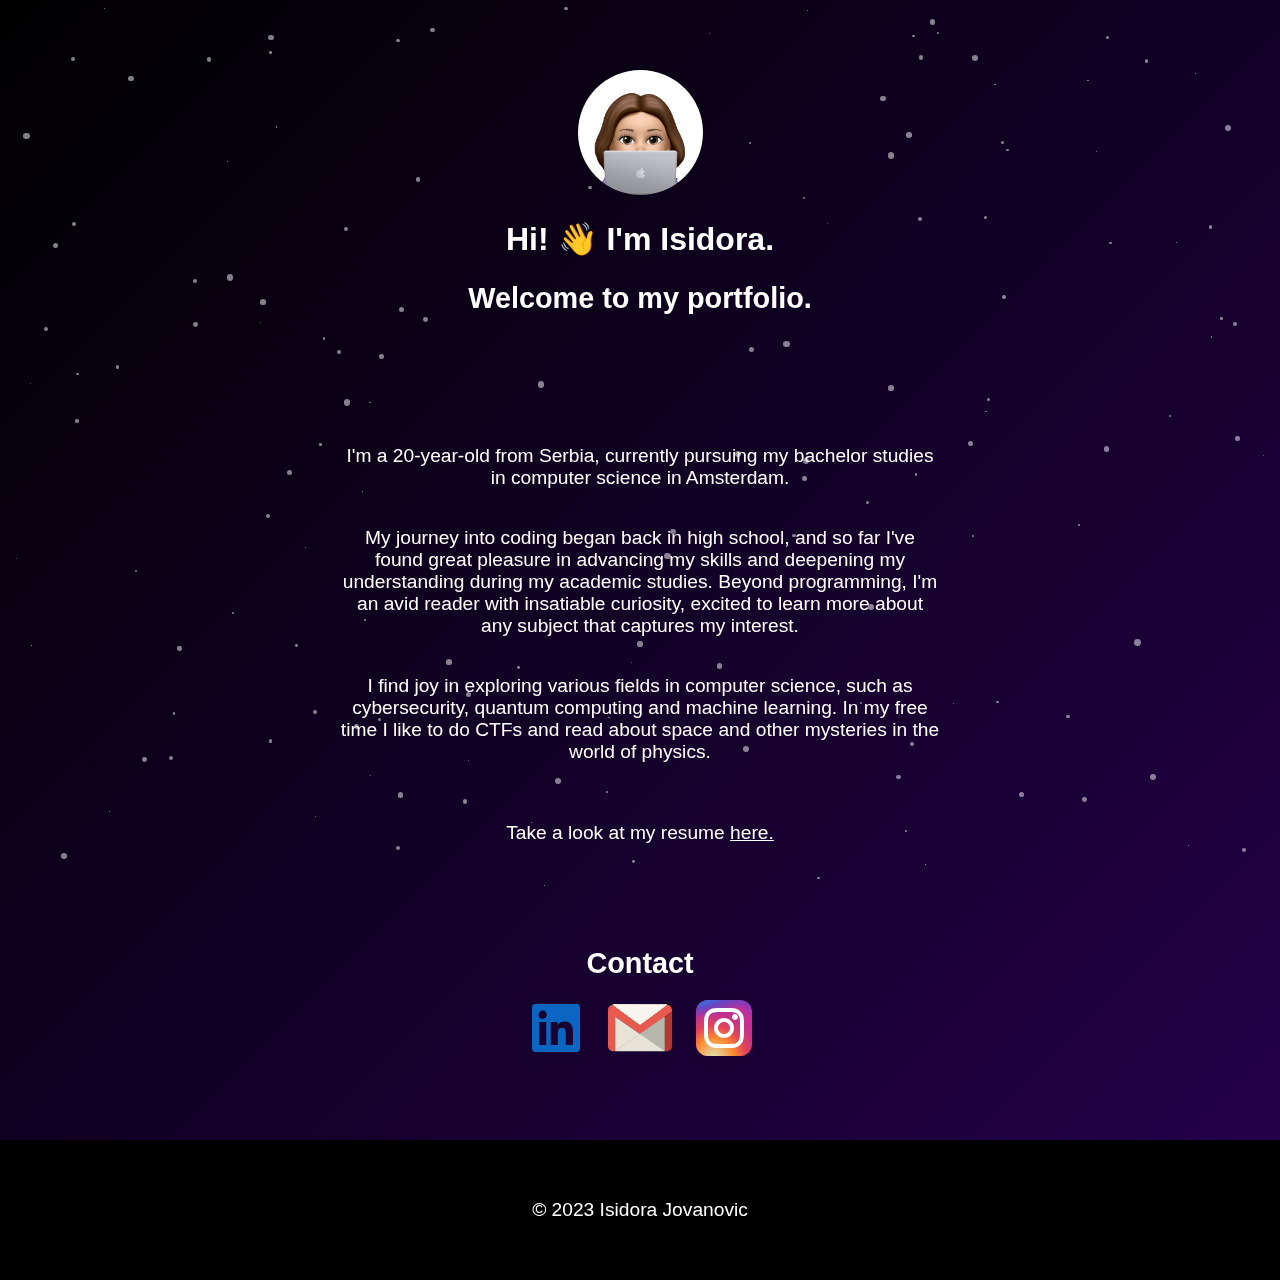
<file: index.html>
<!DOCTYPE html>
<html lang="en">
<head>
    <meta charset="UTF-8">
    <meta name="viewport" content="width=device-width">

    <title>Isidora Jovanovic</title>
    <script src="index.js"></script>

    <link rel="stylesheet" href="index.css" type="text/css">
    <link rel="stylesheet" href="https://cdnjs.cloudflare.com/ajax/libs/font-awesome/6.0.0/css/all.min.css" integrity="sha512-Lz1JjZ0VFGiBbsA7MxQ6uj5VTGVGtndO3aP8SS4/zkz3aqzZrws8rS+T6n2zdx2CyEwe6ZkoNlLRcgs+OnYViQ==" crossorigin="anonymous" referrerpolicy="no-referrer" />
</head>
<body>
<header>
    <div class="container">
        <img id="avatar" src="avatar.png" alt="my avatar">
        <h1>Hi! &#128075 I'm Isidora.</h1>
        <h2>Welcome to my portfolio.</h2>
    </div>
</header>
<div class="stars" id="stars"></div>
<section id="about">
    <div class="container">
        <p>I'm a 20-year-old from Serbia, currently pursuing my bachelor studies in computer science in Amsterdam.</p>
        <p>My journey into coding began back in high school, and so far I've found great pleasure in advancing my skills and deepening my understanding during my academic studies. Beyond programming, I'm an avid reader with insatiable curiosity, excited to learn more about any subject that captures my interest.</p>
        <p>I find joy in exploring various fields in computer science, such as cybersecurity, quantum computing and machine learning. In my free time I like to do CTFs and read about space and other mysteries in the world of physics.</p>
    </div>
    <p>Take a look at my resume&nbsp;<a href="https://drive.google.com/file/d/1MbLIu_eiaZiuEqQXynfo1B_gqlPoRvge/view?usp=sharing" target="_blank" rel="noopener noreferrer">here.</a></p>
</section>

<section id="contact">
    <div class="container">
        <h2>Contact</h2>

        <div class="card" onmouseover="expandCard(this)" onmouseout="shrinkCard(this)">
            <a href=https://www.linkedin.com/in/isidora-jovanovic-2baa00217/" target="_blank" rel="noopener noreferrer">
                <svg width="64px" height="64px" viewBox="0 0 16 16" xmlns="http://www.w3.org/2000/svg" fill="none"><g id="SVGRepo_bgCarrier" stroke-width="0"></g><g id="SVGRepo_tracerCarrier" stroke-linecap="round" stroke-linejoin="round"></g><g id="SVGRepo_iconCarrier"><path fill="#0A66C2" d="M12.225 12.225h-1.778V9.44c0-.664-.012-1.519-.925-1.519-.926 0-1.068.724-1.068 1.47v2.834H6.676V6.498h1.707v.783h.024c.348-.594.996-.95 1.684-.925 1.802 0 2.135 1.185 2.135 2.728l-.001 3.14zM4.67 5.715a1.037 1.037 0 01-1.032-1.031c0-.566.466-1.032 1.032-1.032.566 0 1.031.466 1.032 1.032 0 .566-.466 1.032-1.032 1.032zm.889 6.51h-1.78V6.498h1.78v5.727zM13.11 2H2.885A.88.88 0 002 2.866v10.268a.88.88 0 00.885.866h10.226a.882.882 0 00.889-.866V2.865a.88.88 0 00-.889-.864z"></path></g></svg>
            </a>
        </div>

        <div class="card" onmouseover="expandCard(this)" onmouseout="shrinkCard(this)">
            <a href="mailto:isidorajova@gmail.com">
                <svg width="64px" height="64px" viewBox="7.086 -169.483 1277.149 1277.149" shape-rendering="geometricPrecision" text-rendering="geometricPrecision" image-rendering="optimizeQuality" xmlns="http://www.w3.org/2000/svg" fill="#000000"><g id="SVGRepo_bgCarrier" stroke-width="0"></g><g id="SVGRepo_tracerCarrier" stroke-linecap="round" stroke-linejoin="round"></g><g id="SVGRepo_iconCarrier"><path fill="none" d="M1138.734 931.095h.283M1139.017 931.095h-.283"></path><path d="M1179.439 7.087c57.543 0 104.627 47.083 104.627 104.626v30.331l-145.36 103.833-494.873 340.894L148.96 242.419v688.676h-37.247c-57.543 0-104.627-47.082-104.627-104.625V111.742C7.086 54.198 54.17 7.115 111.713 7.115l532.12 394.525L1179.41 7.115l.029-.028z" fill="#e75a4d"></path><linearGradient id="a" gradientUnits="userSpaceOnUse" x1="1959.712" y1="737.107" x2="26066.213" y2="737.107" gradientTransform="matrix(.0283 0 0 -.0283 248.36 225.244)"><stop offset="0" stop-color="#f8f6ef"></stop><stop offset="1" stop-color="#e7e4d6"></stop></linearGradient><path fill="url(#a)" d="M111.713 7.087l532.12 394.525L1179.439 7.087z"></path><path fill="#e7e4d7" d="M148.96 242.419v688.676h989.774V245.877L643.833 586.771z"></path><path fill="#b8b7ae" d="M148.96 931.095l494.873-344.324-2.24-1.586L148.96 923.527z"></path><path fill="#b7b6ad" d="M1138.734 245.877l.283 685.218-495.184-344.324z"></path><path d="M1284.066 142.044l.17 684.51c-2.494 76.082-35.461 103.238-145.219 104.514l-.283-685.219 145.36-103.833-.028.028z" fill="#b2392f"></path><linearGradient id="b" gradientUnits="userSpaceOnUse" x1="1959.712" y1="737.107" x2="26066.213" y2="737.107" gradientTransform="matrix(.0283 0 0 -.0283 248.36 225.244)"><stop offset="0" stop-color="#f8f6ef"></stop><stop offset="1" stop-color="#e7e4d6"></stop></linearGradient><path fill="url(#b)" d="M111.713 7.087l532.12 394.525L1179.439 7.087z"></path><linearGradient id="c" gradientUnits="userSpaceOnUse" x1="1959.712" y1="737.107" x2="26066.213" y2="737.107" gradientTransform="matrix(.0283 0 0 -.0283 248.36 225.244)"><stop offset="0" stop-color="#f8f6ef"></stop><stop offset="1" stop-color="#e7e4d6"></stop></linearGradient><path fill="url(#c)" d="M111.713 7.087l532.12 394.525L1179.439 7.087z"></path><linearGradient id="d" gradientUnits="userSpaceOnUse" x1="1959.712" y1="737.107" x2="26066.213" y2="737.107" gradientTransform="matrix(.0283 0 0 -.0283 248.36 225.244)"><stop offset="0" stop-color="#f8f6ef"></stop><stop offset="1" stop-color="#e7e4d6"></stop></linearGradient><path fill="url(#d)" d="M111.713 7.087l532.12 394.525L1179.439 7.087z"></path><linearGradient id="e" gradientUnits="userSpaceOnUse" x1="1959.712" y1="737.107" x2="26066.213" y2="737.107" gradientTransform="matrix(.0283 0 0 -.0283 248.36 225.244)"><stop offset="0" stop-color="#f8f6ef"></stop><stop offset="1" stop-color="#e7e4d6"></stop></linearGradient><path fill="url(#e)" d="M111.713 7.087l532.12 394.525L1179.439 7.087z"></path><linearGradient id="f" gradientUnits="userSpaceOnUse" x1="1959.712" y1="737.107" x2="26066.213" y2="737.107" gradientTransform="matrix(.0283 0 0 -.0283 248.36 225.244)"><stop offset="0" stop-color="#f8f6ef"></stop><stop offset="1" stop-color="#e7e4d6"></stop></linearGradient><path fill="url(#f)" d="M111.713 7.087l532.12 394.525L1179.439 7.087z"></path><linearGradient id="g" gradientUnits="userSpaceOnUse" x1="1959.712" y1="737.107" x2="26066.213" y2="737.107" gradientTransform="matrix(.0283 0 0 -.0283 248.36 225.244)"><stop offset="0" stop-color="#f8f6ef"></stop><stop offset="1" stop-color="#e7e4d6"></stop></linearGradient><path fill="url(#g)" d="M111.713 7.087l532.12 394.525L1179.439 7.087z"></path><linearGradient id="h" gradientUnits="userSpaceOnUse" x1="1959.712" y1="737.107" x2="26066.213" y2="737.107" gradientTransform="matrix(.0283 0 0 -.0283 248.36 225.244)"><stop offset="0" stop-color="#f8f6ef"></stop><stop offset="1" stop-color="#e7e4d6"></stop></linearGradient><path fill="url(#h)" d="M111.713 7.087l532.12 394.525L1179.439 7.087z"></path><path fill="#f7f5ed" d="M111.713 7.087l532.12 394.525L1179.439 7.087z"></path></g></svg>
            </a>
        </div>

        <div class="card" onmouseover="expandCard(this)" onmouseout="shrinkCard(this)">
            <a href="https://www.instagram.com/jovanoviciisidora/" target="_blank" rel="noopener noreferrer">
                <svg width="64px" height="64px" viewBox="0 0 32 32" fill="none" xmlns="http://www.w3.org/2000/svg"><g id="SVGRepo_bgCarrier" stroke-width="0"></g><g id="SVGRepo_tracerCarrier" stroke-linecap="round" stroke-linejoin="round"></g><g id="SVGRepo_iconCarrier"> <rect x="2" y="2" width="28" height="28" rx="6" fill="url(#paint0_radial_87_7153)"></rect> <rect x="2" y="2" width="28" height="28" rx="6" fill="url(#paint1_radial_87_7153)"></rect> <rect x="2" y="2" width="28" height="28" rx="6" fill="url(#paint2_radial_87_7153)"></rect> <path d="M23 10.5C23 11.3284 22.3284 12 21.5 12C20.6716 12 20 11.3284 20 10.5C20 9.67157 20.6716 9 21.5 9C22.3284 9 23 9.67157 23 10.5Z" fill="white"></path> <path fill-rule="evenodd" clip-rule="evenodd" d="M16 21C18.7614 21 21 18.7614 21 16C21 13.2386 18.7614 11 16 11C13.2386 11 11 13.2386 11 16C11 18.7614 13.2386 21 16 21ZM16 19C17.6569 19 19 17.6569 19 16C19 14.3431 17.6569 13 16 13C14.3431 13 13 14.3431 13 16C13 17.6569 14.3431 19 16 19Z" fill="white"></path> <path fill-rule="evenodd" clip-rule="evenodd" d="M6 15.6C6 12.2397 6 10.5595 6.65396 9.27606C7.2292 8.14708 8.14708 7.2292 9.27606 6.65396C10.5595 6 12.2397 6 15.6 6H16.4C19.7603 6 21.4405 6 22.7239 6.65396C23.8529 7.2292 24.7708 8.14708 25.346 9.27606C26 10.5595 26 12.2397 26 15.6V16.4C26 19.7603 26 21.4405 25.346 22.7239C24.7708 23.8529 23.8529 24.7708 22.7239 25.346C21.4405 26 19.7603 26 16.4 26H15.6C12.2397 26 10.5595 26 9.27606 25.346C8.14708 24.7708 7.2292 23.8529 6.65396 22.7239C6 21.4405 6 19.7603 6 16.4V15.6ZM15.6 8H16.4C18.1132 8 19.2777 8.00156 20.1779 8.0751C21.0548 8.14674 21.5032 8.27659 21.816 8.43597C22.5686 8.81947 23.1805 9.43139 23.564 10.184C23.7234 10.4968 23.8533 10.9452 23.9249 11.8221C23.9984 12.7223 24 13.8868 24 15.6V16.4C24 18.1132 23.9984 19.2777 23.9249 20.1779C23.8533 21.0548 23.7234 21.5032 23.564 21.816C23.1805 22.5686 22.5686 23.1805 21.816 23.564C21.5032 23.7234 21.0548 23.8533 20.1779 23.9249C19.2777 23.9984 18.1132 24 16.4 24H15.6C13.8868 24 12.7223 23.9984 11.8221 23.9249C10.9452 23.8533 10.4968 23.7234 10.184 23.564C9.43139 23.1805 8.81947 22.5686 8.43597 21.816C8.27659 21.5032 8.14674 21.0548 8.0751 20.1779C8.00156 19.2777 8 18.1132 8 16.4V15.6C8 13.8868 8.00156 12.7223 8.0751 11.8221C8.14674 10.9452 8.27659 10.4968 8.43597 10.184C8.81947 9.43139 9.43139 8.81947 10.184 8.43597C10.4968 8.27659 10.9452 8.14674 11.8221 8.0751C12.7223 8.00156 13.8868 8 15.6 8Z" fill="white"></path> <defs> <radialGradient id="paint0_radial_87_7153" cx="0" cy="0" r="1" gradientUnits="userSpaceOnUse" gradientTransform="translate(12 23) rotate(-55.3758) scale(25.5196)"> <stop stop-color="#B13589"></stop> <stop offset="0.79309" stop-color="#C62F94"></stop> <stop offset="1" stop-color="#8A3AC8"></stop> </radialGradient> <radialGradient id="paint1_radial_87_7153" cx="0" cy="0" r="1" gradientUnits="userSpaceOnUse" gradientTransform="translate(11 31) rotate(-65.1363) scale(22.5942)"> <stop stop-color="#E0E8B7"></stop> <stop offset="0.444662" stop-color="#FB8A2E"></stop> <stop offset="0.71474" stop-color="#E2425C"></stop> <stop offset="1" stop-color="#E2425C" stop-opacity="0"></stop> </radialGradient> <radialGradient id="paint2_radial_87_7153" cx="0" cy="0" r="1" gradientUnits="userSpaceOnUse" gradientTransform="translate(0.500002 3) rotate(-8.1301) scale(38.8909 8.31836)"> <stop offset="0.156701" stop-color="#406ADC"></stop> <stop offset="0.467799" stop-color="#6A45BE"></stop> <stop offset="1" stop-color="#6A45BE" stop-opacity="0"></stop> </radialGradient> </defs> </g></svg>
            </a>
        </div>
    </div>
</section>

<footer>
    <div class="container">
        <p>&copy; 2023 Isidora Jovanovic</p>
    </div>
</footer>
</body>
</html>
</file>
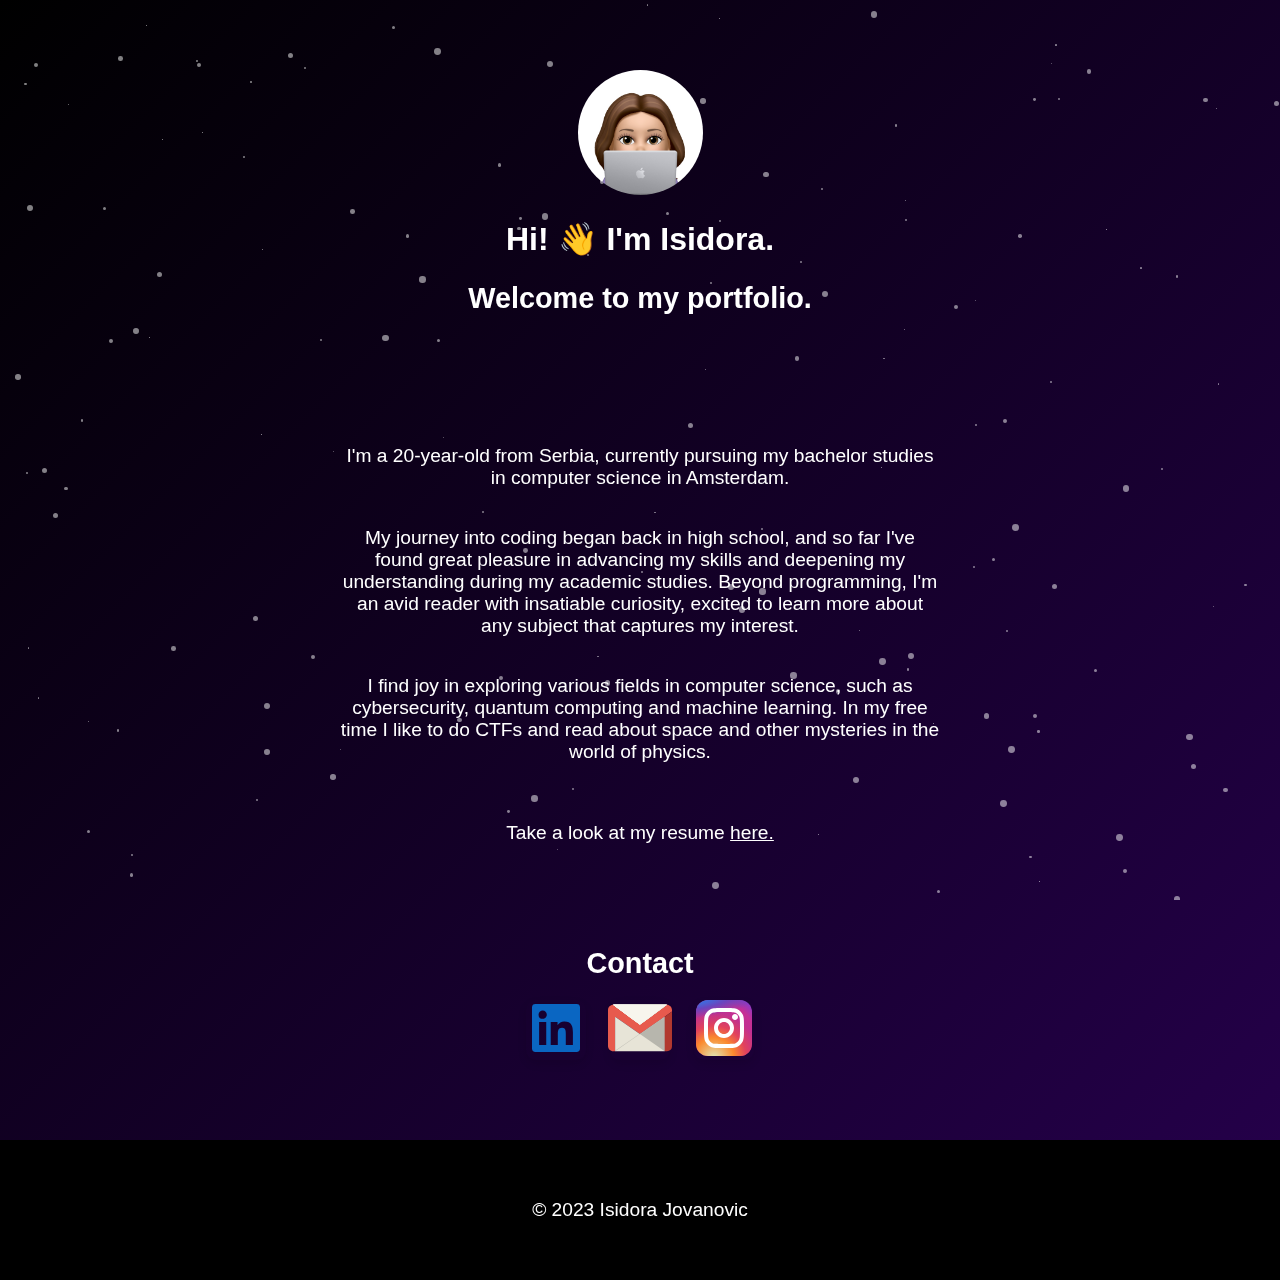
<file: home.html>
<!DOCTYPE html>
<html lang="en">
<head>
    <meta charset="UTF-8">
    <meta name="viewport" content="width=device-width, initial-scale=1.0">

    <title>Isidora Jovanovic</title>
    <script src="home.js"></script>

    <link rel="stylesheet" href="home.css">
    <link rel="stylesheet" href="https://cdnjs.cloudflare.com/ajax/libs/font-awesome/6.0.0/css/all.min.css" integrity="sha512-Lz1JjZ0VFGiBbsA7MxQ6uj5VTGVGtndO3aP8SS4/zkz3aqzZrws8rS+T6n2zdx2CyEwe6ZkoNlLRcgs+OnYViQ==" crossorigin="anonymous" referrerpolicy="no-referrer" />
</head>
<body>
<header>
    <div class="container">
        <img id="avatar" src="avatar.png" alt="my avatar">
        <h1>Hi! &#128075 I'm Isidora.</h1>
        <h2>Welcome to my portfolio.</h2>
    </div>
</header>
<div class="stars" id="stars"></div>
<section id="about">
    <div class="container">
        <p>I'm a 20-year-old from Serbia, currently pursuing my bachelor studies in computer science in Amsterdam.</p>
        <p>My journey into coding began back in high school, and so far I've found great pleasure in advancing my skills and deepening my understanding during my academic studies. Beyond programming, I'm an avid reader with insatiable curiosity, excited to learn more about any subject that captures my interest.</p>
        <p>I find joy in exploring various fields in computer science, such as cybersecurity, quantum computing and machine learning. In my free time I like to do CTFs and read about space and other mysteries in the world of physics.</p>
    </div>
    <p>Take a look at my resume&nbsp;<a href="https://drive.google.com/file/d/1WbHR0DRkzHHoyJwb2h6BgrlGwNATuTGe/view?usp=sharing" target="_blank" rel="noopener noreferrer">here.</a></p>
</section>

<section id="contact">
    <div class="container">
        <h2>Contact</h2>

        <div class="card" onmouseover="expandCard(this)" onmouseout="shrinkCard(this)">
            <a href=https://www.linkedin.com/in/isidora-jovanovic-2baa00217/" target="_blank" rel="noopener noreferrer">
                <svg width="64px" height="64px" viewBox="0 0 16 16" xmlns="http://www.w3.org/2000/svg" fill="none"><g id="SVGRepo_bgCarrier" stroke-width="0"></g><g id="SVGRepo_tracerCarrier" stroke-linecap="round" stroke-linejoin="round"></g><g id="SVGRepo_iconCarrier"><path fill="#0A66C2" d="M12.225 12.225h-1.778V9.44c0-.664-.012-1.519-.925-1.519-.926 0-1.068.724-1.068 1.47v2.834H6.676V6.498h1.707v.783h.024c.348-.594.996-.95 1.684-.925 1.802 0 2.135 1.185 2.135 2.728l-.001 3.14zM4.67 5.715a1.037 1.037 0 01-1.032-1.031c0-.566.466-1.032 1.032-1.032.566 0 1.031.466 1.032 1.032 0 .566-.466 1.032-1.032 1.032zm.889 6.51h-1.78V6.498h1.78v5.727zM13.11 2H2.885A.88.88 0 002 2.866v10.268a.88.88 0 00.885.866h10.226a.882.882 0 00.889-.866V2.865a.88.88 0 00-.889-.864z"></path></g></svg>
            </a>
        </div>

        <div class="card" onmouseover="expandCard(this)" onmouseout="shrinkCard(this)">
            <a href="mailto:isidorajova@gmail.com">
                <svg width="64px" height="64px" viewBox="7.086 -169.483 1277.149 1277.149" shape-rendering="geometricPrecision" text-rendering="geometricPrecision" image-rendering="optimizeQuality" xmlns="http://www.w3.org/2000/svg" fill="#000000"><g id="SVGRepo_bgCarrier" stroke-width="0"></g><g id="SVGRepo_tracerCarrier" stroke-linecap="round" stroke-linejoin="round"></g><g id="SVGRepo_iconCarrier"><path fill="none" d="M1138.734 931.095h.283M1139.017 931.095h-.283"></path><path d="M1179.439 7.087c57.543 0 104.627 47.083 104.627 104.626v30.331l-145.36 103.833-494.873 340.894L148.96 242.419v688.676h-37.247c-57.543 0-104.627-47.082-104.627-104.625V111.742C7.086 54.198 54.17 7.115 111.713 7.115l532.12 394.525L1179.41 7.115l.029-.028z" fill="#e75a4d"></path><linearGradient id="a" gradientUnits="userSpaceOnUse" x1="1959.712" y1="737.107" x2="26066.213" y2="737.107" gradientTransform="matrix(.0283 0 0 -.0283 248.36 225.244)"><stop offset="0" stop-color="#f8f6ef"></stop><stop offset="1" stop-color="#e7e4d6"></stop></linearGradient><path fill="url(#a)" d="M111.713 7.087l532.12 394.525L1179.439 7.087z"></path><path fill="#e7e4d7" d="M148.96 242.419v688.676h989.774V245.877L643.833 586.771z"></path><path fill="#b8b7ae" d="M148.96 931.095l494.873-344.324-2.24-1.586L148.96 923.527z"></path><path fill="#b7b6ad" d="M1138.734 245.877l.283 685.218-495.184-344.324z"></path><path d="M1284.066 142.044l.17 684.51c-2.494 76.082-35.461 103.238-145.219 104.514l-.283-685.219 145.36-103.833-.028.028z" fill="#b2392f"></path><linearGradient id="b" gradientUnits="userSpaceOnUse" x1="1959.712" y1="737.107" x2="26066.213" y2="737.107" gradientTransform="matrix(.0283 0 0 -.0283 248.36 225.244)"><stop offset="0" stop-color="#f8f6ef"></stop><stop offset="1" stop-color="#e7e4d6"></stop></linearGradient><path fill="url(#b)" d="M111.713 7.087l532.12 394.525L1179.439 7.087z"></path><linearGradient id="c" gradientUnits="userSpaceOnUse" x1="1959.712" y1="737.107" x2="26066.213" y2="737.107" gradientTransform="matrix(.0283 0 0 -.0283 248.36 225.244)"><stop offset="0" stop-color="#f8f6ef"></stop><stop offset="1" stop-color="#e7e4d6"></stop></linearGradient><path fill="url(#c)" d="M111.713 7.087l532.12 394.525L1179.439 7.087z"></path><linearGradient id="d" gradientUnits="userSpaceOnUse" x1="1959.712" y1="737.107" x2="26066.213" y2="737.107" gradientTransform="matrix(.0283 0 0 -.0283 248.36 225.244)"><stop offset="0" stop-color="#f8f6ef"></stop><stop offset="1" stop-color="#e7e4d6"></stop></linearGradient><path fill="url(#d)" d="M111.713 7.087l532.12 394.525L1179.439 7.087z"></path><linearGradient id="e" gradientUnits="userSpaceOnUse" x1="1959.712" y1="737.107" x2="26066.213" y2="737.107" gradientTransform="matrix(.0283 0 0 -.0283 248.36 225.244)"><stop offset="0" stop-color="#f8f6ef"></stop><stop offset="1" stop-color="#e7e4d6"></stop></linearGradient><path fill="url(#e)" d="M111.713 7.087l532.12 394.525L1179.439 7.087z"></path><linearGradient id="f" gradientUnits="userSpaceOnUse" x1="1959.712" y1="737.107" x2="26066.213" y2="737.107" gradientTransform="matrix(.0283 0 0 -.0283 248.36 225.244)"><stop offset="0" stop-color="#f8f6ef"></stop><stop offset="1" stop-color="#e7e4d6"></stop></linearGradient><path fill="url(#f)" d="M111.713 7.087l532.12 394.525L1179.439 7.087z"></path><linearGradient id="g" gradientUnits="userSpaceOnUse" x1="1959.712" y1="737.107" x2="26066.213" y2="737.107" gradientTransform="matrix(.0283 0 0 -.0283 248.36 225.244)"><stop offset="0" stop-color="#f8f6ef"></stop><stop offset="1" stop-color="#e7e4d6"></stop></linearGradient><path fill="url(#g)" d="M111.713 7.087l532.12 394.525L1179.439 7.087z"></path><linearGradient id="h" gradientUnits="userSpaceOnUse" x1="1959.712" y1="737.107" x2="26066.213" y2="737.107" gradientTransform="matrix(.0283 0 0 -.0283 248.36 225.244)"><stop offset="0" stop-color="#f8f6ef"></stop><stop offset="1" stop-color="#e7e4d6"></stop></linearGradient><path fill="url(#h)" d="M111.713 7.087l532.12 394.525L1179.439 7.087z"></path><path fill="#f7f5ed" d="M111.713 7.087l532.12 394.525L1179.439 7.087z"></path></g></svg>
            </a>
        </div>

        <div class="card" onmouseover="expandCard(this)" onmouseout="shrinkCard(this)">
            <a href="https://www.instagram.com/jovanoviciisidora/" target="_blank" rel="noopener noreferrer">
                <svg width="64px" height="64px" viewBox="0 0 32 32" fill="none" xmlns="http://www.w3.org/2000/svg"><g id="SVGRepo_bgCarrier" stroke-width="0"></g><g id="SVGRepo_tracerCarrier" stroke-linecap="round" stroke-linejoin="round"></g><g id="SVGRepo_iconCarrier"> <rect x="2" y="2" width="28" height="28" rx="6" fill="url(#paint0_radial_87_7153)"></rect> <rect x="2" y="2" width="28" height="28" rx="6" fill="url(#paint1_radial_87_7153)"></rect> <rect x="2" y="2" width="28" height="28" rx="6" fill="url(#paint2_radial_87_7153)"></rect> <path d="M23 10.5C23 11.3284 22.3284 12 21.5 12C20.6716 12 20 11.3284 20 10.5C20 9.67157 20.6716 9 21.5 9C22.3284 9 23 9.67157 23 10.5Z" fill="white"></path> <path fill-rule="evenodd" clip-rule="evenodd" d="M16 21C18.7614 21 21 18.7614 21 16C21 13.2386 18.7614 11 16 11C13.2386 11 11 13.2386 11 16C11 18.7614 13.2386 21 16 21ZM16 19C17.6569 19 19 17.6569 19 16C19 14.3431 17.6569 13 16 13C14.3431 13 13 14.3431 13 16C13 17.6569 14.3431 19 16 19Z" fill="white"></path> <path fill-rule="evenodd" clip-rule="evenodd" d="M6 15.6C6 12.2397 6 10.5595 6.65396 9.27606C7.2292 8.14708 8.14708 7.2292 9.27606 6.65396C10.5595 6 12.2397 6 15.6 6H16.4C19.7603 6 21.4405 6 22.7239 6.65396C23.8529 7.2292 24.7708 8.14708 25.346 9.27606C26 10.5595 26 12.2397 26 15.6V16.4C26 19.7603 26 21.4405 25.346 22.7239C24.7708 23.8529 23.8529 24.7708 22.7239 25.346C21.4405 26 19.7603 26 16.4 26H15.6C12.2397 26 10.5595 26 9.27606 25.346C8.14708 24.7708 7.2292 23.8529 6.65396 22.7239C6 21.4405 6 19.7603 6 16.4V15.6ZM15.6 8H16.4C18.1132 8 19.2777 8.00156 20.1779 8.0751C21.0548 8.14674 21.5032 8.27659 21.816 8.43597C22.5686 8.81947 23.1805 9.43139 23.564 10.184C23.7234 10.4968 23.8533 10.9452 23.9249 11.8221C23.9984 12.7223 24 13.8868 24 15.6V16.4C24 18.1132 23.9984 19.2777 23.9249 20.1779C23.8533 21.0548 23.7234 21.5032 23.564 21.816C23.1805 22.5686 22.5686 23.1805 21.816 23.564C21.5032 23.7234 21.0548 23.8533 20.1779 23.9249C19.2777 23.9984 18.1132 24 16.4 24H15.6C13.8868 24 12.7223 23.9984 11.8221 23.9249C10.9452 23.8533 10.4968 23.7234 10.184 23.564C9.43139 23.1805 8.81947 22.5686 8.43597 21.816C8.27659 21.5032 8.14674 21.0548 8.0751 20.1779C8.00156 19.2777 8 18.1132 8 16.4V15.6C8 13.8868 8.00156 12.7223 8.0751 11.8221C8.14674 10.9452 8.27659 10.4968 8.43597 10.184C8.81947 9.43139 9.43139 8.81947 10.184 8.43597C10.4968 8.27659 10.9452 8.14674 11.8221 8.0751C12.7223 8.00156 13.8868 8 15.6 8Z" fill="white"></path> <defs> <radialGradient id="paint0_radial_87_7153" cx="0" cy="0" r="1" gradientUnits="userSpaceOnUse" gradientTransform="translate(12 23) rotate(-55.3758) scale(25.5196)"> <stop stop-color="#B13589"></stop> <stop offset="0.79309" stop-color="#C62F94"></stop> <stop offset="1" stop-color="#8A3AC8"></stop> </radialGradient> <radialGradient id="paint1_radial_87_7153" cx="0" cy="0" r="1" gradientUnits="userSpaceOnUse" gradientTransform="translate(11 31) rotate(-65.1363) scale(22.5942)"> <stop stop-color="#E0E8B7"></stop> <stop offset="0.444662" stop-color="#FB8A2E"></stop> <stop offset="0.71474" stop-color="#E2425C"></stop> <stop offset="1" stop-color="#E2425C" stop-opacity="0"></stop> </radialGradient> <radialGradient id="paint2_radial_87_7153" cx="0" cy="0" r="1" gradientUnits="userSpaceOnUse" gradientTransform="translate(0.500002 3) rotate(-8.1301) scale(38.8909 8.31836)"> <stop offset="0.156701" stop-color="#406ADC"></stop> <stop offset="0.467799" stop-color="#6A45BE"></stop> <stop offset="1" stop-color="#6A45BE" stop-opacity="0"></stop> </radialGradient> </defs> </g></svg>
            </a>
        </div>
    </div>
</section>

<footer>
    <div class="container">
        <p>&copy; 2023 Isidora Jovanovic</p>
    </div>
</footer>
</body>
</html>
</file>
<file: index.css>
body {
  font-family: "trebuchet ms", sans-serif;
  margin: 0;
  padding: 0;
  background: linear-gradient(to bottom right, #000000, #26004d);
  color: #ffffff;
  overflow-x: hidden;
  text-align: center;
  position: relative;
}

body::after {
  content: '';
  position: fixed;
  top: 0;
  left: 0;
  width: 100%;
  height: 100%;
  pointer-events: none;
  z-index: -1;
}

.stars {
    position: fixed;
    top: 0;
    left: 0;
    width: 100%;
    height: 100%;
    pointer-events: none;
    overflow: hidden;
}

.star {
    position: absolute;
    background: #ffffff;
    width: 1px;
    height: 1px;
    opacity: 0.5;
    animation: twinkle 1s infinite;
}

.container {
  max-width: 1200px;
  margin: 0 auto;
  padding: 20px;
  text-align: center; /* Align text content within the container to the left */
}

header {
  padding: 50px 0;
}

h1, h2, h3, h4, h5, h6, a {
  color: #ffffff;
  text-align: center;
}

p {
  color: #ffffff;
  text-align: center;
  width: 50%;
  font-size: 1.2em;
  display: inline-flex;
  justify-content: center;
  align-items: center;
}

section {
  margin-bottom: 40px;
  text-align: center;
}

h2 {
  font-size: 1.8em;
  margin-bottom: 20px;
}

#avatar {
  width: 125px;
  height: 125px;
  border-radius: 50%;
  position: relative;
  z-index: 1;
}

.card {
  background: rgba(255, 255, 255, 0.0);
  padding: 20px;
  border-radius: 10px;
  box-shadow: 0 4px 8px rgba(0, 0, 0, 0.1);
  margin-bottom: 20px;
  transition: transform 0.3s ease-in-out;
  height: 20px;
  width: 20px;
  margin-right: 20px;
  display: inline-flex;
  justify-content: center;
  align-items: center;
}

.card:last-child {
  margin-right: 0;
}

.card:hover {
  transform: scale(1.05);
}

footer {
  padding: 20px 0;
  background: #000000;
  color: #ffffff;
  text-align: center;
}

@media only screen and (max-width: 600px) {
  h1 {
    font-size: 2em;
  }

  p {
    width: 100%;
  }

  .container {
    padding: 20px;
    text-align: center;
  }

  .card {
    width: 10%;
    margin-right: 0;
  }

  .card:last-child {
    margin-bottom: 0;
  }
}
</file>
<file: home.css>
body {
  font-family: "trebuchet ms", sans-serif;
  margin: 0;
  padding: 0;
  background: linear-gradient(to bottom right, #000000, #26004d);
  color: #ffffff;
  overflow-x: hidden;
  text-align: center;
  position: relative;
}

body::after {
  content: '';
  position: fixed;
  top: 0;
  left: 0;
  width: 100%;
  height: 100%;
  pointer-events: none;
  z-index: -1;
}

.stars {
    position: fixed;
    top: 0;
    left: 0;
    width: 100%;
    height: 100%;
    pointer-events: none;
    overflow: hidden;
}

.star {
    position: absolute;
    background: #ffffff;
    width: 1px;
    height: 1px;
    opacity: 0.5;
    animation: twinkle 1s infinite;
}

.container {
  max-width: 1200px;
  margin: 0 auto;
  padding: 20px;
  text-align: center; /* Align text content within the container to the left */
}

header {
  padding: 50px 0;
}

h1, h2, h3, h4, h5, h6, a {
  color: #ffffff;
  text-align: center;
}

p {
  color: #ffffff;
  text-align: center;
  width: 50%;
  font-size: 1.2em;
  display: inline-flex;
  justify-content: center;
  align-items: center;
}

section {
  margin-bottom: 40px;
  text-align: center;
}

h2 {
  font-size: 1.8em;
  margin-bottom: 20px;
}

#avatar {
  width: 125px;
  height: 125px;
  border-radius: 50%;
  position: relative;
  z-index: 1;
}

.card {
  background: rgba(255, 255, 255, 0.0);
  padding: 20px;
  border-radius: 10px;
  box-shadow: 0 4px 8px rgba(0, 0, 0, 0.1);
  margin-bottom: 20px;
  transition: transform 0.3s ease-in-out;
  height: 20px;
  width: 20px;
  margin-right: 20px;
  display: inline-flex;
  justify-content: center;
  align-items: center;
}

.card:last-child {
  margin-right: 0;
}

.card:hover {
  transform: scale(1.05);
}

footer {
  padding: 20px 0;
  background: #000000;
  color: #ffffff;
  text-align: center;
}

@media only screen and (max-width: 600px) {
  h1 {
    font-size: 2em;
  }

  nav a {
    font-size: 1em;
    margin: 0 10px;
  }

  .container {
    padding: 20px;
    text-align: center;
  }

  .card {
    width: 100%;
    margin-right: 0;
  }
}
</file>
